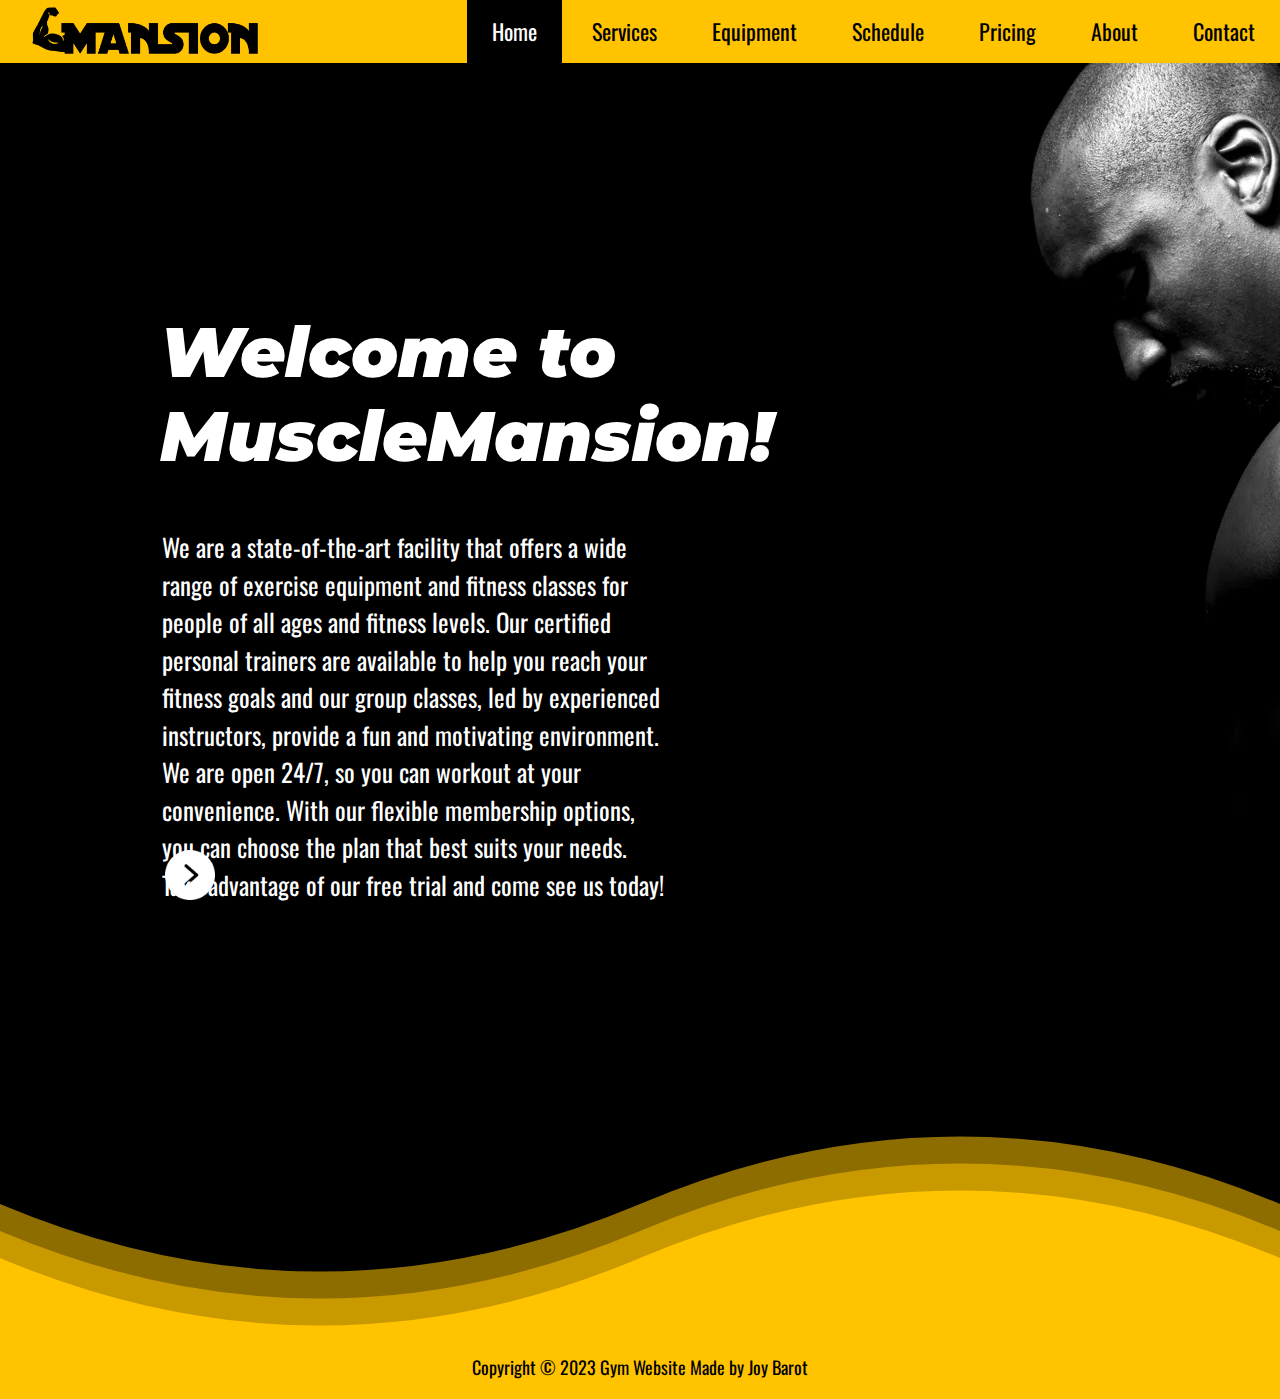
<file: index.html>
<!DOCTYPE html>
<html lang="en">
<head>
  <meta charset="UTF-8">
  <meta http-equiv="X-UA-Compatible" content="IE=edge">
  <meta name="viewport" content="width=device-width, initial-scale=1.0">
  <title>MuscleMansion</title>
  <link rel="stylesheet" href="style.css">
  <script src="javascript.js"></script> 
  <link rel="stylesheet" href="bootstrap/css/bootstrap.css">
  <script src="bootstrap/js/bootstrap.js"></script>
  <link rel="icon" type="image/png" href="image/icon2.svg"/>

</head>
<body class="backcolor"> 
  <nav id="nav">
    <a href="1home.html">
      <img class="logo" src="image/logo_black.png" alt="logo" style="float:left;"></a>    <ul>
    <li><a class="navactive" href="1home.html">Home</a></li>
    <li><a href="2services.html">Services</a></li>
    <li><a href="3equipment.html">Equipment</a></li>
    <li><a href="4schedule.html">Schedule</a></li>
    <li><a href="5membership.html">Pricing</a></li>
    <li><a href="6about.html">About</a></li>
    <li><a href="7contact.html">Contact</a></li>
    </ul>
  </nav>
<div class="welcome">
  <h1>Welcome to <br>MuscleMansion!</h1>
  <div class="container">
    <p>We are a state-of-the-art facility that offers a wide range of exercise equipment and fitness classes for people of all ages and fitness levels. Our certified personal trainers are available to help you reach your fitness goals and our group classes, led by experienced instructors, provide a fun and motivating environment.<br>We are open 24/7, so you can workout at your convenience. With our flexible membership options, you can choose the plan that best suits your needs. Take advantage of our free trial and come see us today!</p>
  </div>
<a href="5membership.html">
<input class="signupbutton" type="image" src="image/arrow-right1.png" alt="sign-up"></a>
</div>
<img src="image/back-to-top.png" id="btnTop" onclick="topFunction()">
<div class="footer">
  <svg viewBox="0 0 2 1" preserveAspectRatio="none">
    <defs>
      <path id="w" d="m0 1v-.5 q.5.5 1 0 t1 0 1 0 1 0 v.5z" />
    </defs>
    <use href="#w" y="0" fill="#8d6c00" class="use" />
    <use href="#w" y=".1" fill="#c99a00" class="use" />
    <use href="#w" y=".2" fill="#ffc300" class="use" />
  </svg>
</div>
<footer class="home">
  <p>Copyright © 2023 Gym Website Made by Joy Barot</p>
</footer>

</body>
</html>
</file>
<file: style.css>
@import url('https://fonts.googleapis.com/css2?family=Palanquin+Dark:wght@400;500;600;700&display=swap');
@import url('https://fonts.googleapis.com/css2?family=Oswald:wght@200;300;400;500;600;700&display=swap');  
@import url('https://fonts.googleapis.com/css2?family=Montserrat:ital,wght@0,100;0,200;0,300;0,400;0,500;0,600;0,700;0,800;0,900;1,100;1,200;1,300;1,400;1,500;1,600;1,700;1,800;1,900&display=swap');

* {
  font-family: 'Oswald', sans-serif;
}

body {
  margin: 0;
  padding: 0;
  background-color: rgb(0, 0, 0);
}

body.backcolor {
  margin: 0;
  padding: 0;
  background-color: rgb(0, 0, 0);
}

body.backcolorequip {
  margin: 0;
  padding: 0;
  background-color: rgb(0, 0, 0);
  height: 300%;
}
/*            home          */
body div.welcome h1 {
  font-family: 'Montserrat', sans-serif;
  font-weight: 900;
  font-style: italic;
  font-size: 70px;
  padding-left: 10px;
  margin-bottom: 50px;
  padding-top: 180px;
}

body div.welcome p {
  font-size: 25px;
}
body div.welcome {
  width: 100%;
  height: 140%;
  padding-left: 150px;
  padding-top: 130px;
  padding-right: 600px;

  color: white;
  text-align: left;
  background-image: url('./background.jpg');
  background-repeat: no-repeat;
}
.signupbutton {
  position: absolute;
  height: 50px;
  width: 50px;
  top: 850px;
  left: 165px;

  object-fit: cover
}

.signupbutton:hover {
  border-radius: 50%;
  box-shadow: 0px 0px 20px #FFC300, 0px 0px 20px #FFC300;
}
/*          services          */

body div.services h1 {
  font-family: 'Montserrat', sans-serif;
  font-weight: 900;
  font-style: italic;
  font-size: 70px;
  padding-left: 10px;
  margin-bottom: 50px;
  padding-top: 180px;
}

body div.services p {
  font-size: 25px;
  padding-bottom: 20px;
}

body div.services {
  width: 100%;
  height: 270%;
  padding-left: 150px;
  padding-top: 130px;
  padding-right: 600px;
  color: white;
  text-align: left;
  background-image: url('./background.jpg');
  background-repeat: no-repeat;
}

.services-card {
  width: 100%;
  border-radius: 8px;
  padding: 20px;
  margin: 20px 0;
}

body div h2.services-card-header {
  font-size: 28px;
}

.services-card-text {
  font-size: 18px;
  line-height: 1.5;
}

.container {
  display: block;
}

html {
  scroll-padding-top: 80px;
}

body {
  margin: 80px auto 0;
}

/*          nav bar         */
#nav {
  position: fixed;
  width: 100%;
  font-size: 22px;
  background-color: #FFC300;
  z-index: 5;
}

#nav ul {
  margin: 0;
  padding: 0;
  list-style: none;
  text-align: right;
}

#nav ul li {
  display: inline-block;
}

#nav img.logo {
  width: 260px;
  padding-top: 5px;
  padding-left: 30px;
  float: left;
}

#nav ul li a {
  color: rgb(0, 0, 0);
  padding: 15px 25px;
  display: block;
  text-decoration: none;
}

#nav ul li a.navactive {
  color: rgb(0, 0, 0);
  padding: 15px 25px;
  display: block;
  text-decoration: none;
}

#nav ul li a:hover {
  color: rgb(255, 255, 255);
  background-color: rgb(0, 0, 0);
}

#nav ul li a.navactive {
  color: rgb(255, 255, 255);
  background-color: rgb(0, 0, 0);
}

nav ul li {
  position: relative;
}

nav ul li a {
  text-decoration: none;
  color: #000;
}

nav ul li a:hover {
  color: #555;
}

nav ul li .dropdown {
  display: none;
  position: absolute;
  background-color: #ffc300;
  min-width: 160px;
  box-shadow: 0px 8px 16px 0px rgba(0, 0, 0, 0.2);
}

nav ul li:hover .dropdown {
  display: block;
}

nav ul li .dropdown a {
  color: black;
  padding: 12px 16px;
  text-decoration: none;
  display: block;
  text-align: left;
}

nav ul li .dropdown a:hover {
  background-color: #000000;
}

#nav .nav-item.dropdown_ser a.nav-link.dropdown-toggle {
  background-color: #000000;
  color: #ffffff;
}

#nav .nav-item.dropdown_ a.nav-link.dropdown-toggle:hover {
  background-color: #000000;
  color: #ffffff;
}

#nav .nav-item.dropdown_ a.nav-link.dropdown-toggle:active {
  background-color: #000000;
  color: #ffffff;
}

/*          equipment         */

div h1 {
  font-family: 'Montserrat', sans-serif;
  font-weight: 900;
  font-style: italic;
  font-size: 70px;
  padding-left: 10px;
  margin-bottom: 50px;
  padding-top: 180px;
  color: #ffffff;
}

div p {
  color: #ffffff;
  font-size: 25px;
  padding-bottom: 150px;
}

body div.equipment {
  width: 100%;
  height: 35%;
  padding-left: 150px;
  padding-top: 130px;
  padding-right: 600px;
  padding-bottom: 30px;
  color: white;
  text-align: left;
  background-image: url('./background.jpg');
  background-repeat: no-repeat;
}

.containercard {
  height: 120%;
  color: #fff;
  font-family: 'Oswald', sans-serif;
}

.containercard img {
  width: 612px;
  height: 408px;
}

.card1-container {
  display: flex;
  align-items: center;
  width: 85%;
  margin: 0 auto;
  margin-bottom: 80px;
  overflow-x: hidden;
}

.card2-container {
  display: flex;
  align-items: center;
  justify-content: flex-end;
  width: 85%;
  margin: 0 auto;
  margin-bottom: 80px;
  overflow-x: hidden;
  position: relative;
}

.card1 {
  position: relative;
  top: 100%;
  left: 6.5%;
  scale: 0.95;
  overflow: hidden;
  border-radius: 3%;
}

.card2 {
  position: relative;
  top: 100%;
  right: 5.5%;
  scale: 0.95;
  overflow: hidden;
  border-radius: 3%;
}

.card1:hover {
  box-shadow: -5px -5px 5px #FFC300;
}

.card2:hover {
  box-shadow: 5px 5px 5px #FFC300;
}

.card1 img {
  object-fit: cover;
  transition: all 0.3s ease-in-out;
  border: none;
  margin-right: 10%;
}

.card2 img {
  object-fit: cover;
  transition: all 0.3s ease-in-out;
  border: none;
  margin-right: 10%;
  position: relative;
}

.card1:hover img {
  transform: scale(1.1);
}

.card2:hover img {
  transform: scale(1.1);
}

.card1 .card1-content {
  position: absolute;
  top: 0;
  left: 0;
  width: 100%;
  height: 100%;
  background-image: linear-gradient(to left, rgba(0, 0, 0, 1), rgba(0, 0, 0, 0));
  text-align: right;
  padding: 50px;
  transition: all 0.3s ease-in-out;
  opacity: 0;
  border: none;
}

.card2 .card2-content {
  position: absolute;
  top: 0;
  width: 100%;
  height: 100%;
  background-image: linear-gradient(to right, rgba(0, 0, 0, 1), rgba(0, 0, 0, 0));
  text-align: left;
  padding: 50px;
  transition: all 0.3s ease-in-out;
  opacity: 0;
  border: none;
}

.card1-right {
  max-width: 40%;
  left: -40%;
  text-align:start;
  z-index: -1;
  font-size: 23px;
  display: inline-block;
  position:relative;
  transform: translateX(0);
  transition: all 0.5s ease-in-out;
}

.card2-left {
  max-width: 40%;
  left: 10%;
  text-align:start;
  justify-content: flex-start;
  z-index: -1;
  font-size: 23px;
  display: inline-block;
  position:absolute;
  transform: translateX(100%);
  transition: all 0.5s ease-in-out;
}

.card1:hover .card1-content {
  opacity: 1;
}

.card2:hover .card2-content {
  opacity: 1;
}

.card1:hover + .card1-right {
  /*  slide animation on text  */
  transform: translateX(120%);
  transition: all 0.5s ease-in-out;
}

.card2:hover + .card2-left { /*  slide animation on text  */
  transform: translateX(-15%);
  transition: all 0.5s ease-in-out;
}

.popup {
  position: fixed;
  bottom: 100px;
  left: -5;
  width: 200px;
  height: 150px;
  background-color: black;
  color: white;
  padding: 20px;
  padding-top: 40px;
  border: 3px solid #ffc300;
  border-radius: 5px;
  box-shadow: 0px 0px 10px #ffc300;
  display: none;
}

.popup-close {
  position: absolute;
  top: 7px;
  right: 8px;
  font-family: 'Unbounded', cursive;
  font-size: 15px;
  color: #ffc300;
  cursor: pointer;
}

@keyframes slidein {
  from {
    left: -300px;
  }
  to {
    left: 0;
  }
}

@keyframes slideout {
  from {
    left: 0;
  }
  to {
    left: -300px;
  }
}
/*            tables            */
.schedule h1 {
  padding-left: 10px;
  margin-bottom: 50px;
  padding-top: 280px;
}

.styledtable {
  width: 80%;
  font-size: 20px;
  font-weight: bold;
  border-collapse: collapse;
  text-align: center;
  background-color: #000;
margin: 0 auto;
box-shadow: 0px 0px 25px #ffc400a6;
border-radius: 10px 10px 0 0;
overflow: hidden;
}

.styledtable thead {

  color: #000;
}

.styledtable thead tr {
  background-color: #ffc300;
  border-radius: 30px;
  font-size: 25px;
  font-family: 'Oswald', sans-serif;
  font-weight:800;
  color: #000;
}

.styledtable th, .styledtable td {
  padding: 15px 15px;

}

.styledtable td {
  color: #ffffff;
  font-size: 16px;
  font-weight: 500;
  letter-spacing: 0.8px;
  text-align: left;
}

.styledtable tbody tr:nth-child(even) {
  background-color: #252525;


}

.styledtable tbody tr:last-of-type {
  border-bottom: 2px solid #ffc300;
}

.styledtable tbody tr {
  border-bottom: 2px solid #555;
}
.styledtable thead th:hover {
  cursor: default;
}
.styledtable tbody td:hover {
  color: #FFC300;
  cursor: default;
}

/*          footer          */
.footer {
  margin-bottom: 0;
}
footer.home {
  font-family: 'Oswald', sans-serif;
  font-weight: 400;
  position: absolute;
  position: relative;
  left: 0;
  bottom: 0;
  width: 100%;
  background-color: #FFC300;
  color: rgb(0, 0, 0);
  text-align: center;
  height: 60px;
  z-index: 1;
  overflow: hidden
}

footer.service {
  font-family: 'Oswald', sans-serif;
  font-weight: 400;
  left: 0;
  bottom: 0;
  width: 100%;
  background-color: #FFC300;
  color: rgb(0, 0, 0);
  text-align: center;
  height: 60px;
  z-index: 1;
  overflow: hidden
}

footer.home p {
  color: #000;
  font-size: 18px;
  padding-top: 15px;

}

footer.service p {
  color: #000;
  font-size: 18px;
  padding-top: 15px;
}

/*          button          */

#btnTop {
  display: none;
  position: fixed;
  bottom: 20px;
  right: 20px; 
  width: 50px;
  height: 50px;
  z-index: 5;
  cursor: pointer;
  border: 155px #ffc300;
  border-radius: 50%;
}
/*          Animated footer         */
svg {
  width: 100%;
  height: 30vh;
}

.use {
  animation: move-forever 2s linear infinite;
}

.use:nth-of-type(1) {
  animation-delay: -2s;
  animation-duration: 5s;
}

.use:nth-of-type(2) {
  animation-delay: -3s;
  animation-duration: 2.5s;
}

.use:nth-of-type(3) {
  animation-delay: -2s;
}

@keyframes move-forever {
  0% {
    transform: translate(-2px, 0);
  }
  100% {
    transform: translate(0px, 0);
  }
}
</file>
